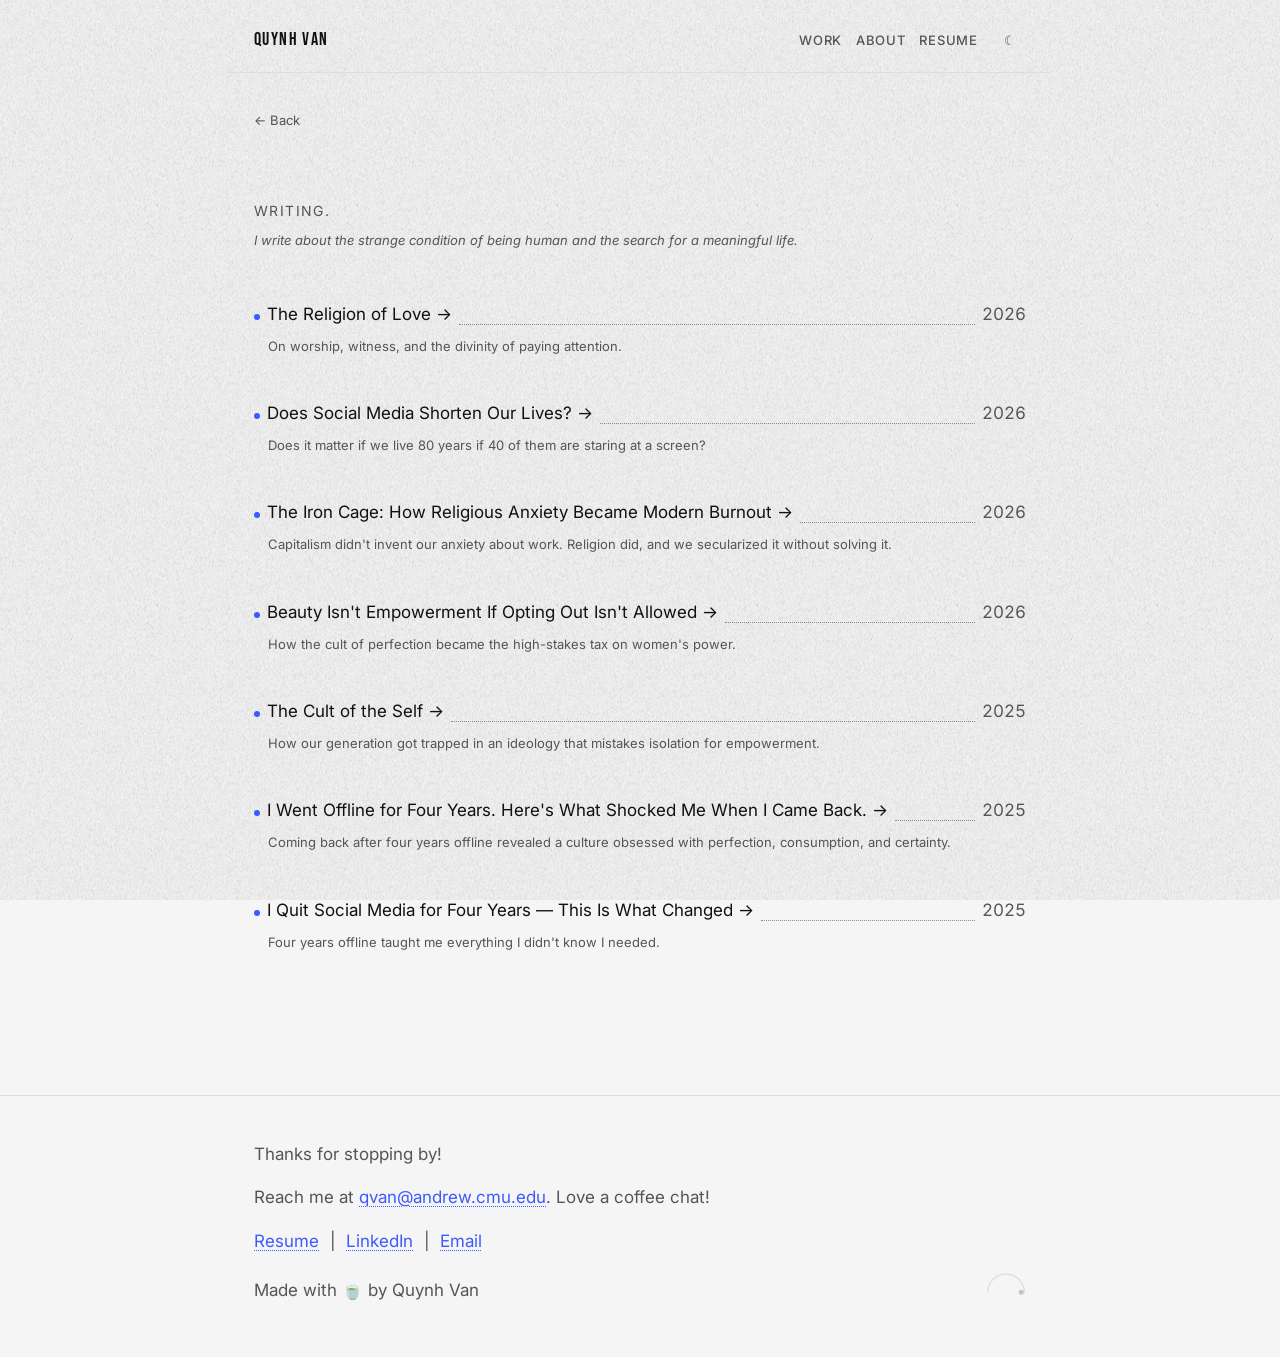
<file: writing.html>
<!DOCTYPE html>
<html lang="en" data-scheme="light">
  <head>
    <meta charset="UTF-8" />
    <meta name="viewport" content="width=device-width, initial-scale=1.0" />
    <link rel="icon" type="image/png" href="images/favicon.png" />
    <title>Writing — Quynh Van</title>
    <meta
      name="description"
      content="Writing by Quynh Van — essays on being human, attention, and the search for a meaningful life."
    />
    <link rel="preconnect" href="https://fonts.googleapis.com" />
    <link rel="preconnect" href="https://fonts.gstatic.com" crossorigin />
    <link href="https://fonts.googleapis.com/css2?family=Bebas+Neue&display=swap" rel="stylesheet" />
    <script>
(function(){
  var s = localStorage.getItem('qv-color-scheme');
  document.documentElement.setAttribute('data-scheme', s || 'light');
})();
    </script>
    <link rel="stylesheet" href="css/tokens.css" />
    <link rel="stylesheet" href="css/base.css" />
    <link rel="stylesheet" href="css/home.css" />
  </head>
  <body>
    <div class="grain-overlay" aria-hidden="true"></div>
    <div id="cursor-dot"></div>
    <div id="cursor-ring"></div>
    <div class="scroll-track" aria-hidden="true">
      <div class="scroll-track__fill" id="scroll-track-fill"></div>
    </div>
    <a class="skip-link" href="#main">Skip to content</a>
    <header class="site-header">
      <a class="logo" href="index.html">Quynh Van</a>
      <div class="site-header__end">
        <nav class="site-nav" aria-label="Primary">
          <a href="index.html#work">Work</a>
          <a href="index.html#about">About</a>
          <a href="https://drive.google.com/file/d/1SHDkXIbeWzjRUxQJ7X4k3VZLrwksThvr/view" target="_blank" rel="noopener noreferrer">Resume</a>
        </nav>
        <button
          type="button"
          class="theme-toggle"
          aria-label="Switch to dark mode"
        >
          <svg
            class="theme-toggle__icon theme-toggle__icon--moon"
            width="18"
            height="18"
            viewBox="0 0 24 24"
            fill="none"
            stroke="currentColor"
            stroke-width="1.75"
            stroke-linecap="round"
            aria-hidden="true"
          >
            <path d="M21 12.79A9 9 0 1 1 11.21 3 7 7 0 0 0 21 12.79z" />
          </svg>
          <svg
            class="theme-toggle__icon theme-toggle__icon--sun"
            width="18"
            height="18"
            viewBox="0 0 24 24"
            fill="none"
            stroke="currentColor"
            stroke-width="1.75"
            stroke-linecap="round"
            aria-hidden="true"
          >
            <circle cx="12" cy="12" r="4" />
            <path d="M12 2v2M12 20v2M4.93 4.93l1.41 1.41M17.66 17.66l1.41 1.41M2 12h2M20 12h2M4.93 19.07l1.41-1.41M17.66 6.34l1.41-1.41" />
          </svg>
        </button>
      </div>
    </header>

    <div class="cs-back">
      <a href="index.html#writing">← Back</a>
    </div>

    <main id="main">
      <section class="writing-teaser writing-page" aria-labelledby="writing-heading">
        <div class="writing-teaser__head">
          <h2 id="writing-heading" class="writing-teaser__label">Writing.</h2>
        </div>
        <p class="writing-teaser__sub">
          I write about the strange condition of being human and the search for a meaningful life.
        </p>
        <ul class="writing-list">
          <li class="writing-list__item">
            <a
              class="writing-list__link"
              href="https://quynhxnewsletter.substack.com/p/the-religion-of-love"
              target="_blank"
              rel="noopener"
            >
              <span class="writing-list__dot" aria-hidden="true"></span>
              <span class="writing-list__title"
                >The Religion of Love <span class="writing-arrow" aria-hidden="true">→</span></span
              >
              <span class="writing-list__leader" aria-hidden="true"></span>
              <span class="writing-list__date">2026</span>
            </a>
            <p class="writing-list__sub">On worship, witness, and the divinity of paying attention.</p>
          </li>
          <li class="writing-list__item">
            <a
              class="writing-list__link"
              href="https://quynhxnewsletter.substack.com/p/does-social-media-shorten-our-lives"
              target="_blank"
              rel="noopener"
            >
              <span class="writing-list__dot" aria-hidden="true"></span>
              <span class="writing-list__title"
                >Does Social Media Shorten Our Lives? <span class="writing-arrow" aria-hidden="true">→</span></span
              >
              <span class="writing-list__leader" aria-hidden="true"></span>
              <span class="writing-list__date">2026</span>
            </a>
            <p class="writing-list__sub">Does it matter if we live 80 years if 40 of them are staring at a screen?</p>
          </li>
          <li class="writing-list__item">
            <a
              class="writing-list__link"
              href="https://quynhxnewsletter.substack.com/p/the-iron-cage-how-religious-anxiety"
              target="_blank"
              rel="noopener"
            >
              <span class="writing-list__dot" aria-hidden="true"></span>
              <span class="writing-list__title"
                >The Iron Cage: How Religious Anxiety Became Modern Burnout <span class="writing-arrow" aria-hidden="true">→</span></span
              >
              <span class="writing-list__leader" aria-hidden="true"></span>
              <span class="writing-list__date">2026</span>
            </a>
            <p class="writing-list__sub">Capitalism didn't invent our anxiety about work. Religion did, and we secularized it without solving it.</p>
          </li>
          <li class="writing-list__item">
            <a
              class="writing-list__link"
              href="https://quynhxnewsletter.substack.com/p/beauty-isnt-empowerment-if-opting"
              target="_blank"
              rel="noopener"
            >
              <span class="writing-list__dot" aria-hidden="true"></span>
              <span class="writing-list__title"
                >Beauty Isn't Empowerment If Opting Out Isn't Allowed <span class="writing-arrow" aria-hidden="true">→</span></span
              >
              <span class="writing-list__leader" aria-hidden="true"></span>
              <span class="writing-list__date">2026</span>
            </a>
            <p class="writing-list__sub">How the cult of perfection became the high-stakes tax on women's power.</p>
          </li>
          <li class="writing-list__item">
            <a
              class="writing-list__link"
              href="https://quynhxnewsletter.substack.com/p/the-cult-of-the-self"
              target="_blank"
              rel="noopener"
            >
              <span class="writing-list__dot" aria-hidden="true"></span>
              <span class="writing-list__title"
                >The Cult of the Self <span class="writing-arrow" aria-hidden="true">→</span></span
              >
              <span class="writing-list__leader" aria-hidden="true"></span>
              <span class="writing-list__date">2025</span>
            </a>
            <p class="writing-list__sub">How our generation got trapped in an ideology that mistakes isolation for empowerment.</p>
          </li>
          <li class="writing-list__item">
            <a
              class="writing-list__link"
              href="https://quynhxnewsletter.substack.com/p/i-went-offline-for-four-years-heres"
              target="_blank"
              rel="noopener"
            >
              <span class="writing-list__dot" aria-hidden="true"></span>
              <span class="writing-list__title"
                >I Went Offline for Four Years. Here's What Shocked Me When I Came Back. <span class="writing-arrow" aria-hidden="true">→</span></span
              >
              <span class="writing-list__leader" aria-hidden="true"></span>
              <span class="writing-list__date">2025</span>
            </a>
            <p class="writing-list__sub">Coming back after four years offline revealed a culture obsessed with perfection, consumption, and certainty.</p>
          </li>
          <li class="writing-list__item">
            <a
              class="writing-list__link"
              href="https://quynhxnewsletter.substack.com/p/i-quit-social-media-for-four-years"
              target="_blank"
              rel="noopener"
            >
              <span class="writing-list__dot" aria-hidden="true"></span>
              <span class="writing-list__title"
                >I Quit Social Media for Four Years — This Is What Changed <span class="writing-arrow" aria-hidden="true">→</span></span
              >
              <span class="writing-list__leader" aria-hidden="true"></span>
              <span class="writing-list__date">2025</span>
            </a>
            <p class="writing-list__sub">Four years offline taught me everything I didn't know I needed.</p>
          </li>
        </ul>
      </section>
    </main>

    <footer class="site-footer">
      <div class="site-footer__inner">
        <p class="site-footer__greeting">Thanks for stopping by!</p>
        <p class="site-footer__reach">
          Reach me at
          <a href="mailto:qvan@andrew.cmu.edu">qvan@andrew.cmu.edu</a>. Love a coffee chat!
        </p>
        <p class="site-footer__quick">
          <a
            href="https://drive.google.com/file/d/1SHDkXIbeWzjRUxQJ7X4k3VZLrwksThvr/view"
            rel="noopener noreferrer"
            target="_blank"
            >Resume</a
          >
          <span class="site-footer__pipe" aria-hidden="true">|</span>
          <a
            href="https://linkedin.com/in/quynhxvan"
            rel="noopener noreferrer"
            target="_blank"
            >LinkedIn</a
          >
          <span class="site-footer__pipe" aria-hidden="true">|</span>
          <a href="mailto:qvan@andrew.cmu.edu">Email</a>
        </p>
        <div class="site-footer__signoff-row">
          <p class="site-footer__signoff">Made with 🍵 by Quynh Van</p>
          <div class="sun-arc-wrap">
            <svg class="sun-arc" viewBox="0 0 48 28" fill="none" xmlns="http://www.w3.org/2000/svg">
              <title>Local sun position</title>
              <path
                d="M2 24 A22 22 0 0 1 46 24"
                stroke="var(--border)"
                stroke-width="1.5"
                stroke-linecap="round"
              />
              <circle class="sun-dot" cx="24" cy="24" r="3" fill="var(--accent)" />
            </svg>
            <span class="sun-arc-hint" aria-hidden="true">local time</span>
          </div>
        </div>
      </div>
    </footer>

    <button class="back-to-top" id="back-to-top" aria-label="Back to top">
      <svg width="14" height="14" viewBox="0 0 24 24" fill="none" stroke="currentColor" stroke-width="2.5" stroke-linecap="round"><path d="M18 15l-6-6-6 6"/></svg>
    </button>

    <script src="js/interactions.js" defer></script>
    <script src="js/theme.js" defer></script>
    <script src="js/cursor.js" defer></script>
    <script src="js/warmth.js" defer></script>
    <script>
      document.addEventListener("click", function (e) {
        var ripple = document.createElement("div");
        ripple.className = "ripple";
        ripple.style.left = e.clientX + "px";
        ripple.style.top = e.clientY + "px";
        document.body.appendChild(ripple);
        function removeRipple() {
          if (ripple.parentNode) ripple.remove();
        }
        ripple.addEventListener("animationend", removeRipple, { once: true });
        setTimeout(function () {
          if (ripple.parentNode) ripple.remove();
        }, 800);
      });
    </script>
    <script>
      (function () {
        var dot = document.querySelector(".sun-dot");
        if (!dot) return;

        function updateSun() {
          var now = new Date();
          var hours = now.getHours() + now.getMinutes() / 60;
          var isDay = hours >= 6 && hours < 20;

          if (!isDay) {
            dot.setAttribute("fill", "var(--text-2)");
            dot.style.opacity = "0.3";
            var nx =
              2 +
              44 *
                (hours >= 20 ? 1 - (hours - 20) / 10 : hours / 6);
            dot.setAttribute("cx", nx.toFixed(1));
            dot.setAttribute("cy", "24");
            return;
          }

          dot.setAttribute("fill", "var(--accent)");
          dot.style.opacity = "1";
          var dayProgress = (hours - 6) / 14;
          var angle = Math.PI * dayProgress;
          var cx = 2 + 44 * dayProgress;
          var cy = 24 - Math.sin(angle) * 22;
          dot.setAttribute("cx", cx.toFixed(1));
          dot.setAttribute("cy", cy.toFixed(1));
        }

        updateSun();
        setInterval(updateSun, 60000);
      })();
    </script>
    <script>
      (function() {
        var btn = document.getElementById('back-to-top');
        if (!btn) return;
        window.addEventListener('scroll', function() {
          btn.classList.toggle('visible', window.scrollY > 400);
        }, { passive: true });
        btn.addEventListener('click', function() {
          window.scrollTo({ top: 0, behavior: 'smooth' });
        });
      })();
    </script>
    <script>
(function() {
  var track = document.querySelector('.scroll-track');
  var fill = document.getElementById('scroll-track-fill');
  if (!track || !fill) return;
  window.addEventListener('scroll', function() {
    var scrollTop = window.scrollY;
    var docHeight = document.documentElement.scrollHeight - window.innerHeight;
    var progress = docHeight > 0 ? (scrollTop / docHeight) * 100 : 0;
    fill.style.height = progress + '%';
    track.classList.toggle('visible', scrollTop > 200);
  }, { passive: true });
})();
    </script>
  </body>
</html>
</file>
<file: css/tokens.css>
@import url("https://fonts.googleapis.com/css2?family=Inter:ital,wght@0,400;0,500;0,600;0,700;1,400;1,500&display=swap");

/**
 * Zen garden palette — light / dark only. Variables live on html[data-scheme].
 * Accent: muted sage #5C7A5F (both modes).
 */

:root {
  --ease-out: cubic-bezier(0.22, 1, 0.36, 1);
  --dur: 0.45s;
}

html[data-scheme="light"] {
  --bg: #f5f5f5;
  --bg-muted: #E8E8E5;
  --text: #111111;
  --text-muted: #555555;
  --text-2: #555555;
  --accent: #3D5AFE;
  --accent-soft: #DBEAFE;
  --border: #DDDDD9;
  --grid-line: rgba(0,0,0,0.06);
}

html[data-scheme="dark"] {
  --bg: #000000;
  --bg-muted: #222222;
  --text: #e8e8e6;
  --text-muted: #777777;
  --text-2: #777777;
  --accent: #3D5AFE;
  --accent-soft: #1E3A5F;
  --border: #2A2A2A;
  --grid-line: rgba(255,255,255,0.04);
}
</file>
<file: css/base.css>
/**
 * Global reset-ish, typography, header, footer, a11y helpers.
 */

*,
*::before,
*::after {
  box-sizing: border-box;
}

*,
*::before,
*::after {
  cursor: none !important;
}

#cursor-dot,
#cursor-ring {
  mix-blend-mode: normal;
  pointer-events: none;
}

#cursor-dot {
  position: fixed;
  width: 10px;
  height: 10px;
  background: var(--accent);
  border-radius: 50%;
  z-index: 2;
  transform: translate(-50%, -50%);
  transition: width 0.15s ease, height 0.15s ease;
  top: -20px;
  left: -20px;
}

#cursor-ring {
  position: fixed;
  width: 0;
  height: 0;
  background: var(--accent);
  border-radius: 50%;
  z-index: 2;
  transform: translate(-50%, -50%);
  opacity: 0;
  transition: width 0.15s ease, height 0.15s ease, opacity 0.15s ease;
  top: -20px;
  left: -20px;
}

body.cursor-hover #cursor-dot {
  width: 14px;
  height: 14px;
}

body.cursor-hover #cursor-ring {
  width: 32px;
  height: 32px;
  opacity: 0.2;
}

:root {
  --content-max: 820px;
  --content-pad-x: 24px;
  --section-gap: 2.75rem;
}

html {
  scroll-behavior: smooth;
  min-height: 100%;
  background-color: var(--bg);
  transition: background-color 0.3s ease, color 0.3s ease;
}

body {
  margin: 0;
  min-height: 100vh;
  font-family: "Inter", system-ui, sans-serif;
  font-size: 1.0625rem;
  line-height: 1.75;
  color: var(--text);
  background-color: var(--bg);
  position: relative;
  isolation: isolate;
  transition: color 0.3s ease;
  animation: pageFadeIn 0.4s ease;
}

@keyframes pageFadeIn {
  from { opacity: 0; }
  to { opacity: 1; }
}

main * {
  transition:
    color 0.3s ease,
    background-color 0.3s ease,
    border-color 0.3s ease;
}

.site-header,
.site-footer {
  transition:
    color 0.3s ease,
    background-color 0.3s ease,
    border-color 0.3s ease;
}

@media (prefers-reduced-motion: reduce) {
  html {
    scroll-behavior: auto;
  }

  html,
  body,
  main *,
  .site-header,
  .site-footer,
  .work-row__link,
  .theme-toggle,
  .logo {
    transition-duration: 0.01ms !important;
  }

  .site-nav a::after {
    transition-duration: 0.01ms !important;
  }
}

img {
  max-width: 100%;
  height: auto;
  display: block;
}

img:not([class*="icon"]):not([class*="logo"]),
.book-glass,
.work-row__thumb,
.photo-strip__item {
  border-radius: 12px;
}

main,
.site-header,
.site-footer {
  position: relative;
  z-index: 2;
}

.work-row__thumb {
  position: relative;
  z-index: 2;
}

a {
  color: var(--accent);
  text-decoration-thickness: 1px;
  text-underline-offset: 0.2em;
  transition: color 0.15s ease;
}

a:hover {
  color: var(--text);
}

.visually-hidden {
  position: absolute;
  width: 1px;
  height: 1px;
  padding: 0;
  margin: -1px;
  overflow: hidden;
  clip: rect(0, 0, 0, 0);
  white-space: nowrap;
  border: 0;
}

.skip-link {
  position: absolute;
  left: 1rem;
  top: -100px;
  padding: 0.5rem 1rem;
  background: var(--accent);
  color: var(--bg);
  font-weight: 600;
  z-index: 1000;
  border-radius: 4px;
  text-decoration: none;
}

.skip-link:focus {
  top: 1rem;
}

/* --- Header --- */
.site-header {
  max-width: var(--content-max);
  width: 100%;
  margin: 0 auto;
  padding: 1.5rem var(--content-pad-x) 1rem;
  display: flex;
  align-items: center;
  justify-content: space-between;
  gap: 1rem;
  border-bottom: 1px solid var(--border);
  background: transparent;
}

.site-header__end {
  display: flex;
  align-items: center;
  gap: 1rem;
}

.logo {
  font-family: "Bebas Neue", sans-serif;
  font-size: 1.1rem;
  letter-spacing: 0.08em;
  text-transform: uppercase;
  color: var(--text);
  text-decoration: none;
  transition: color 0.3s ease;
}

.logo:hover {
  color: var(--text-muted);
}

.site-nav {
  display: flex;
  gap: 0.85rem;
  font-size: 13px;
  font-weight: 500;
  letter-spacing: 0.06em;
  text-transform: uppercase;
  font-variant-numeric: tabular-nums;
}

.site-nav a {
  position: relative;
  color: var(--text-muted);
  text-decoration: none;
  transition: color 0.3s ease;
}

.site-nav a::after {
  content: "";
  position: absolute;
  left: 0;
  bottom: -2px;
  width: 0;
  height: 1px;
  background: var(--accent);
  transition: width 0.2s ease;
}

.site-nav a:hover,
.site-nav a:focus-visible {
  color: var(--accent);
}

.site-nav a:hover::after,
.site-nav a:focus-visible::after {
  width: 100%;
}

.site-nav a.active {
  color: var(--accent);
  position: relative;
}

.site-nav a.active::after {
  content: '';
  position: absolute;
  bottom: -3px;
  left: 0;
  width: 100%;
  height: 1px;
  background: var(--accent);
}

.theme-toggle {
  display: flex;
  align-items: center;
  justify-content: center;
  width: 2rem;
  height: 2rem;
  margin: 0;
  padding: 0;
  border: none;
  border-radius: 6px;
  background: transparent;
  color: var(--text-muted);
  cursor: pointer;
  flex-shrink: 0;
  transition:
    color 0.3s ease,
    background-color 0.3s ease;
}

.theme-toggle:hover {
  color: var(--accent);
  background-color: color-mix(in srgb, var(--accent-soft) 55%, transparent);
}

.theme-toggle:focus-visible {
  outline: 2px solid var(--accent);
  outline-offset: 2px;
}

.theme-toggle__icon {
  display: block;
}

html[data-scheme="light"] .theme-toggle__icon--sun {
  display: none;
}

html[data-scheme="dark"] .theme-toggle__icon--moon {
  display: none;
}

/* --- Footer --- */
.site-footer {
  margin-top: 6rem;
  padding: var(--section-gap) 0 3rem;
  border-top: 1px solid var(--border);
  background: transparent;
}

.site-footer__inner {
  max-width: var(--content-max);
  width: 100%;
  margin: 0 auto;
  padding: 0 var(--content-pad-x);
  text-align: left;
}

.site-footer__inner p {
  margin: 0 0 0.85rem;
  font-size: 1.0625rem;
  line-height: 1.75;
  color: var(--text-muted);
}

.site-footer__inner p:last-child {
  margin-bottom: 0;
}

.site-footer__greeting {
  color: var(--text);
}

.site-footer__inner a {
  color: var(--accent);
  text-decoration: underline;
  text-decoration-style: dotted;
  text-decoration-thickness: 1px;
  text-underline-offset: 0.15em;
  transition:
    color 0.15s ease,
    text-decoration-style 0.15s ease;
}

.site-footer__inner a:hover {
  color: var(--accent);
  text-decoration-style: solid;
}

.site-footer__pipe {
  color: var(--text-muted);
  margin: 0 0.35rem;
  user-select: none;
}

.site-footer__inner p.site-footer__quick {
  margin-bottom: 1rem;
}

.site-footer__signoff-row {
  display: flex;
  justify-content: space-between;
  align-items: center;
  gap: 1rem;
  margin: 0;
  flex-wrap: wrap;
}

.site-footer__signoff-row .site-footer__signoff {
  margin: 0;
}

.sun-arc-wrap {
  margin: 0;
  flex-shrink: 0;
  position: relative;
  display: flex;
  flex-direction: column;
  align-items: flex-end;
}

.sun-arc {
  width: 40px;
  height: 24px;
  display: block;
}

.sun-arc-hint {
  font-size: 10px;
  color: var(--text-muted);
  opacity: 0;
  transition: opacity 0.2s ease;
  margin-top: 0.15rem;
  line-height: 1;
  text-align: right;
}

.sun-arc-wrap:hover .sun-arc-hint,
.sun-arc-wrap:focus-within .sun-arc-hint {
  opacity: 1;
}

.sun-dot {
  transition: cx 1s ease, cy 1s ease, opacity 0.5s ease;
}

.site-header,
main,
.site-footer {
  position: relative;
  z-index: 1;
}

.scroll-track {
  position: fixed;
  left: 1.5rem;
  top: 50%;
  transform: translateY(-50%);
  width: 2px;
  height: 120px;
  background: var(--border);
  border-radius: 2px;
  z-index: 9990;
  opacity: 0;
  transition: opacity 0.3s ease;
}

.scroll-track.visible {
  opacity: 1;
}

.scroll-track__fill {
  width: 100%;
  height: 0%;
  background: var(--accent);
  border-radius: 2px;
  transition: height 0.1s ease;
}

@media (max-width: 768px) {
  .scroll-track {
    display: none;
  }
}

@keyframes leaf-fall {
  0% {
    transform: translateY(0) rotate(-10deg) translateX(0px);
    opacity: 0;
  }
  8% {
    opacity: 0.8;
  }
  30% {
    transform: translateY(28vh) rotate(15deg) translateX(-12px);
  }
  55% {
    transform: translateY(55vh) rotate(-8deg) translateX(8px);
  }
  78% {
    transform: translateY(78vh) rotate(20deg) translateX(-6px);
  }
  92% {
    opacity: 0.4;
  }
  100% {
    transform: translateY(103vh) rotate(10deg) translateX(4px);
    opacity: 0;
  }
}

@media (max-width: 768px) {
  .site-nav {
    font-size: 11px;
    gap: 0.55rem;
    white-space: nowrap;
  }
}

@media (max-width: 480px) {
  .site-nav {
    display: none;
  }
}

.back-to-top {
  position: fixed;
  bottom: 2rem;
  right: 2rem;
  width: auto;
  padding: 0.5rem 1rem;
  border-radius: 999px;
  background: var(--accent);
  color: white;
  font-size: 0.75rem;
  font-weight: 500;
  letter-spacing: 0.05em;
  text-transform: uppercase;
  border: none;
  cursor: pointer;
  opacity: 0;
  transition: opacity 0.3s ease, transform 0.3s ease;
  transform: translateY(8px);
  display: flex;
  align-items: center;
  justify-content: center;
  pointer-events: none;
  z-index: 9990;
}

.back-to-top.visible {
  opacity: 1;
  transform: translateY(0);
  pointer-events: auto;
}

.back-to-top:hover {
  background: var(--accent);
  filter: brightness(1.1);
}
</file>
<file: css/home.css>
/**
 * Single page: intro, work, about, reading, writing.
 */

main {
  max-width: var(--content-max);
  width: 100%;
  margin: 0 auto;
  padding: 0 var(--content-pad-x) 1rem;
}

/* --- Intro --- */
.intro {
  padding: 2rem 0 calc(var(--section-gap) / 2);
  border-bottom: 1px solid var(--border);
}

.intro__headline {
  margin: 0 0 0.85rem;
  font-family: "Inter", system-ui, sans-serif;
  font-size: clamp(42px, 5vw, 68px);
  font-weight: 700;
  letter-spacing: -0.03em;
  line-height: 1.1;
  color: var(--text);
  opacity: 0;
  transform: translateY(20px);
  transition:
    opacity 0.6s ease-out,
    transform 0.6s ease-out;
}

.intro__headline em {
  font-style: italic;
  font-weight: 700;
}

.intro__bio {
  margin: 0;
  font-size: 17px;
  line-height: 1.7;
  color: var(--text-muted);
  max-width: 520px;
  opacity: 0;
  transform: translateY(20px);
  transition:
    opacity 0.6s ease-out,
    transform 0.6s ease-out;
}

main header.intro.is-intro-ready .intro__headline,
main header.intro.is-intro-ready .intro__bio {
  opacity: 1;
  transform: translateY(0);
}

@media (prefers-reduced-motion: reduce) {
  .intro__headline,
  .intro__bio {
    opacity: 1 !important;
    transform: none !important;
    transition: none !important;
  }
}

.intro__bio a {
  color: var(--accent);
  text-decoration: underline;
  text-decoration-style: dotted;
  text-decoration-thickness: 1px;
  text-underline-offset: 0.2em;
  transition:
    color 0.15s ease,
    text-decoration-style 0.15s ease;
}

.intro__bio a:hover {
  color: var(--accent);
  text-decoration-style: solid;
}

.intro__icons {
  margin: 0.85rem 0 0;
  padding: 0;
  display: flex;
  align-items: center;
  gap: 0.75rem;
  max-width: 520px;
}

.intro__icon-link {
  display: flex;
  color: var(--text-muted);
  text-decoration: none;
}

.intro__icon-link svg {
  width: 20px;
  height: 20px;
}

.intro__icon-link:hover {
  color: var(--accent);
}

.intro__currently {
  display: flex;
  align-items: center;
  gap: 0.75rem;
  margin: 0.5rem 0 1.25rem;
  font-size: 13px;
}

.currently__label {
  font-size: 11px;
  text-transform: uppercase;
  letter-spacing: 0.1em;
  color: var(--text-muted);
  font-weight: 500;
}

.currently__value {
  color: var(--accent);
  font-weight: 500;
}

/* --- Work band --- */
.work-band {
  padding: calc(var(--section-gap) / 2) 0 0;
}

.work-band__head {
  margin-bottom: 0.1rem;
}

.work-band__label {
  margin: 0;
  font-family: "Inter", system-ui, sans-serif;
  font-size: 14px;
  font-weight: 400;
  letter-spacing: 0.1em;
  text-transform: uppercase;
  color: var(--text-muted);
}

.work-list {
  margin: 0;
  padding: 0;
  border-top: 1px solid var(--border);
}

.work-row {
  display: grid;
  grid-template-columns: 45% 1fr;
  gap: 3rem;
  align-items: center;
  padding: 3rem 0;
  border-bottom: 1px solid var(--border);
}

.work-row:last-child {
  border-bottom: none;
}

.work-row__link {
  display: contents;
  color: inherit;
  text-decoration: none;
}

.work-row__thumb {
  position: relative;
  width: 100%;
  aspect-ratio: 16 / 10;
  overflow: hidden;
  background: color-mix(in srgb, var(--bg-muted) 80%, var(--border));
  background-size: cover;
  background-position: center;
  background-repeat: no-repeat;
  border: 1px solid var(--border);
  box-shadow: 0 2px 8px color-mix(in srgb, var(--text) 8%, transparent);
  transition:
    transform 0.4s ease,
    box-shadow 0.4s ease,
    border-color 0.4s ease;
}

.work-row__link:hover .work-row__thumb {
  transform: scale(1.04);
  border-color: color-mix(in srgb, var(--accent) 35%, var(--border));
  box-shadow: 0 8px 24px color-mix(in srgb, var(--text) 14%, transparent);
}

.work-row__thumb::before {
  content: "";
  position: absolute;
  inset: 0;
  border-radius: inherit;
  pointer-events: none;
  opacity: 0;
  transition: opacity 0.3s ease;
  z-index: 1;
  background-image: url("data:image/svg+xml,%3Csvg xmlns='http://www.w3.org/2000/svg' viewBox='0 0 200 200'%3E%3Cfilter id='n'%3E%3CfeTurbulence type='fractalNoise' baseFrequency='0.65' numOctaves='4' stitchTiles='stitch'/%3E%3C/filter%3E%3Crect width='100%25' height='100%25' filter='url(%23n)'/%3E%3C/svg%3E");
}

.work-row__thumb:hover::before {
  opacity: 0.06;
}

.work-row__thumb img,
.work-row__thumb video {
  width: 100%;
  height: 100%;
  object-fit: cover;
  display: block;
}

.work-row__thumb--welcomemn {
  background: linear-gradient(
    135deg,
    var(--work-welcomemn-a) 0%,
    var(--work-welcomemn-b) 70%
  );
  position: relative;
}

.work-row__thumb--welcomemn:has(video)::after {
  display: none;
}

/* Orange frame with the video bleeding off the bottom-right edge */
.work-row__thumb--welcomemn:has(video) {
  background: #FF6B35;
  overflow: hidden;
}

.work-row__thumb--welcomemn .work-thumb-video {
  position: absolute;
  bottom: -10%;
  right: -10%;
  width: 105%;
  height: 105%;
  object-fit: cover;
  object-position: 0% 50%;
  border-radius: 8px;
}

.work-row__thumb--welcomemn::after {
  content: "MN";
  position: absolute;
  z-index: 2;
  right: 10%;
  bottom: 12%;
  font-family: "Inter", system-ui, sans-serif;
  font-size: 1.75rem;
  font-weight: 700;
  color: rgba(255, 255, 255, 0.18);
  letter-spacing: -0.04em;
}

.work-row__thumb--pluscloset {
  background: linear-gradient(
    155deg,
    var(--work-plus-a) 0%,
    var(--work-plus-b) 65%
  );
  position: relative;
}

.work-row__thumb--pluscloset:has(img)::after {
  display: none;
}

.work-row__thumb--pluscloset::after {
  content: "+";
  position: absolute;
  z-index: 2;
  left: 50%;
  top: 50%;
  transform: translate(-50%, -54%);
  font-family: "Inter", system-ui, sans-serif;
  font-size: 2rem;
  font-weight: 600;
  color: rgba(255, 255, 255, 0.2);
}

.work-row__thumb--soon {
  background: repeating-linear-gradient(
    -11deg,
    var(--bg-muted),
    var(--bg-muted) 10px,
    var(--border) 10px,
    var(--border) 20px
  );
  background-size: auto;
  background-repeat: repeat;
  opacity: 0.85;
}

.work-row__body {
  display: flex;
  flex-direction: column;
  justify-content: center;
  gap: 0.5rem;
}

.work-row__meta {
  margin: 0 0 0.2rem;
  font-size: 0.6875rem;
  font-weight: 600;
  letter-spacing: 0.1em;
  text-transform: uppercase;
  color: var(--text-muted);
}

.work-row__title {
  margin: 0 0 0.35rem;
  font-family: "Inter", system-ui, sans-serif;
  font-size: 1.25rem;
  font-weight: 600;
  letter-spacing: -0.02em;
  color: var(--text);
}

.work-row__line {
  margin: 0;
  font-size: 1.0625rem;
  line-height: 1.75;
  color: var(--text-muted);
}

.work-row__stat {
  display: block;
  font-size: 12px;
  letter-spacing: 0.08em;
  text-transform: uppercase;
  color: var(--text-2);
  margin-top: 12px;
}

.work-row__go {
  display: none;
}

/* --- Current Research --- */
.research-band {
  padding-top: var(--section-gap);
  padding-bottom: var(--section-gap);
  border-top: 1px solid var(--border);
}

.research-band__label {
  margin: 0 0 0.4rem;
  font-family: "Inter", system-ui, sans-serif;
  font-size: 14px;
  font-weight: 400;
  letter-spacing: 0.1em;
  text-transform: uppercase;
  color: var(--text-muted);
}

.research-band__sub {
  margin: 0 0 1.75rem;
  font-size: 13px;
  font-style: italic;
  color: var(--text-muted);
}

.research-card {
  padding: 1.85rem 2rem;
  border: 1px solid var(--border);
  border-radius: 12px;
  background: color-mix(in srgb, var(--bg-muted) 55%, transparent);
}

.research-card__top {
  display: flex;
  align-items: center;
  justify-content: space-between;
  gap: 0.75rem 1rem;
  flex-wrap: wrap;
}

.research-card__title {
  margin: 0;
  font-family: "Inter", system-ui, sans-serif;
  font-size: 1.25rem;
  font-weight: 600;
  letter-spacing: -0.02em;
  color: var(--text);
}

.research-status {
  display: inline-flex;
  align-items: center;
  gap: 0.45rem;
  max-width: 100%;
  padding: 0.3rem 0.7rem;
  font-size: 0.6875rem;
  font-weight: 500;
  letter-spacing: 0.06em;
  text-transform: uppercase;
  color: var(--accent);
  border: 1px solid color-mix(in srgb, var(--accent) 40%, var(--border));
  border-radius: 999px;
}

.research-status__dot {
  flex-shrink: 0;
  width: 6px;
  height: 6px;
  border-radius: 50%;
  background: var(--accent);
  animation: research-pulse 2.4s ease-in-out infinite;
}

@keyframes research-pulse {
  0%,
  100% {
    opacity: 1;
  }
  50% {
    opacity: 0.3;
  }
}

.research-card__meta {
  margin: 0.55rem 0 1.35rem;
  font-size: 0.6875rem;
  font-weight: 600;
  letter-spacing: 0.1em;
  text-transform: uppercase;
  color: var(--text-muted);
}

.research-card__lede {
  margin: 0 0 1.85rem;
  font-size: 1.0625rem;
  line-height: 1.75;
  color: var(--text-muted);
}

.research-card__lede strong {
  font-weight: 600;
  color: var(--text);
}

.research-cols {
  display: grid;
  grid-template-columns: 1fr 1fr;
  gap: 1.5rem 2.5rem;
}

.research-col__label {
  margin: 0 0 0.65rem;
  font-size: 12px;
  font-weight: 600;
  letter-spacing: 0.08em;
  text-transform: uppercase;
  color: var(--accent);
}

.research-list {
  margin: 0;
  padding: 0;
  list-style: none;
  display: flex;
  flex-direction: column;
  gap: 0.55rem;
}

.research-list li {
  position: relative;
  padding-left: 1.15rem;
  font-size: 0.9375rem;
  line-height: 1.6;
  color: var(--text-muted);
}

.research-list li::before {
  content: "→";
  position: absolute;
  left: 0;
  color: var(--accent);
}

.research-card__footnote {
  margin: 1.85rem 0 0;
  padding-top: 1.35rem;
  border-top: 1px solid var(--border);
  font-size: 0.8125rem;
  font-style: italic;
  color: var(--text-2);
}

@media (prefers-reduced-motion: reduce) {
  .research-status__dot {
    animation: none;
  }
}

@media (max-width: 600px) {
  .research-cols {
    grid-template-columns: 1fr;
  }

  .research-card {
    padding: 1.5rem 1.35rem;
  }
}

/* --- Making --- */
.making-band {
  padding-top: var(--section-gap);
  padding-bottom: var(--section-gap);
  border-top: 1px solid var(--border);
}

.making-band__label {
  font-size: 14px;
  font-weight: 400;
  letter-spacing: 0.1em;
  text-transform: uppercase;
  color: var(--text-muted);
  margin: 0 0 0.4rem;
}

.making-band__sub {
  font-size: 13px;
  color: var(--text-muted);
  font-style: italic;
  margin: 0 0 2rem;
}

.making-grid {
  display: grid;
  grid-template-columns: repeat(4, 1fr);
  gap: 2rem 2.5rem;
}

.making-item {
  display: flex;
  flex-direction: column;
  gap: 0.6rem;
  text-decoration: none;
  color: var(--text);
  cursor: none;
}

a.making-item:hover .making-item__title {
  color: var(--accent);
}

.making-item__title {
  font-size: 14px;
  line-height: 1.55;
  margin: 0;
  color: var(--text);
  transition: color 0.15s ease;
}

.making-item__tags {
  display: flex;
  gap: 0.4rem;
  flex-wrap: wrap;
}

@media (max-width: 768px) {
  .making-grid {
    grid-template-columns: repeat(2, 1fr);
  }
}

@media (max-width: 480px) {
  .making-grid {
    grid-template-columns: 1fr;
  }
}

/* --- About --- */
.about-block {
  margin-top: 0;
  padding-top: var(--section-gap);
  padding-bottom: var(--section-gap);
  border-top: 1px solid var(--border);
}

.about-block__label {
  margin: 0 0 1rem;
  padding-left: 0;
  font-family: "Inter", system-ui, sans-serif;
  font-size: 14px;
  font-weight: 400;
  letter-spacing: 0.1em;
  text-transform: uppercase;
  color: var(--text-muted);
}

.about-block__grid {
  display: grid;
  grid-template-columns: 280px 1fr;
  gap: 2rem;
  align-items: flex-start;
}

.about-block__photo-col {
  padding-top: 1.8rem;
  margin: 0;
}

.about-block__photo {
  width: 100%;
  max-height: 320px;
  object-fit: cover;
  object-position: center 97%;
  display: block;
  border: 1px solid var(--border);
}

.about-block__body {
  font-size: 14px;
  line-height: 1.7;
  color: var(--text-muted);
}

.about-block__name {
  font-size: 1.3rem;
  font-weight: 700;
  margin-bottom: 0.2rem;
}

.about-block__nickname {
  font-size: 0.9rem;
  color: var(--text-2);
  margin-bottom: 1rem;
}

.about-block__nickname + p {
  margin-top: 0.35rem;
}

.about-block__body p {
  margin: 0 0 1rem;
}

.about-block__body p:last-child {
  margin-bottom: 0;
}

.about-block__body a {
  font-weight: 500;
  color: var(--accent);
  text-decoration: underline;
  text-decoration-style: dotted;
  text-decoration-thickness: 1px;
  text-underline-offset: 0.2em;
  transition:
    color 0.15s ease,
    text-decoration-style 0.15s ease;
}

.about-block__body a:hover {
  color: var(--accent);
  text-decoration-style: solid;
}

/* --- Reading (flat book cards) --- */
.reading-block {
  margin-top: 0;
  padding-top: var(--section-gap);
  padding-bottom: var(--section-gap);
  border-top: 1px solid var(--border);
}

.reading-block__label {
  margin: 0 0 1rem;
  font-family: "Inter", system-ui, sans-serif;
  font-size: 14px;
  font-weight: 400;
  letter-spacing: 0.1em;
  text-transform: uppercase;
  color: var(--text-muted);
}

.reading-block__sub {
  font-size: 13px;
  color: var(--text-muted);
  font-style: italic;
  margin: 0 0 1.5rem;
}

.reading-grid {
  display: grid;
  grid-template-columns: repeat(3, 1fr);
  gap: 1.25rem;
  padding: 1rem 0;
  align-items: stretch;
}

.reading-grid .book-wrapper {
  flex: 1;
}

.book-wrapper {
  display: flex;
  flex-direction: column;
  gap: 0.6rem;
  width: 100%;
  transition: transform 0.3s ease;
  cursor: pointer;
}

.book-wrapper:hover {
  transform: scale(1.03);
}

.book-front {
  position: relative;
  overflow: hidden;
  border-radius: 8px;
  width: 68%;
  display: inline-block;
}

.book-front img {
  width: 100%;
  height: auto;
  object-fit: contain;
  border-radius: 4px;
  display: block;
  box-shadow: none;
}

.book-wrapper:first-child .book-front {
  overflow: hidden;
}

.book-wrapper:first-child .book-front img {
  object-fit: cover;
  object-position: 50% 25%;
  width: 100%;
  height: 100%;
}

.book-thought {
  position: absolute;
  inset: 0;
  border-radius: 8px;
  background: rgba(0, 0, 0, 0.55);
  display: flex;
  align-items: center;
  justify-content: center;
  opacity: 0;
  transition: opacity 0.3s ease;
  padding: 1.5rem;
  pointer-events: none;
  z-index: 3;
}

.book-wrapper:hover .book-thought {
  opacity: 1;
}

.book-thought p {
  color: white;
  font-style: italic;
  text-align: center;
  font-size: 0.9rem;
  line-height: 1.5;
  margin: 0;
}

.book-title {
  font-size: 13px;
  font-weight: 500;
  font-style: italic;
  color: var(--text);
  margin: 0;
  text-align: center;
  white-space: nowrap;
}

.book-author {
  font-size: 11px;
  color: var(--text-2);
  text-transform: uppercase;
  letter-spacing: 0.06em;
  margin: 0;
  text-align: center;
}

.ripple {
  position: fixed;
  border-radius: 50%;
  border: 1.5px solid var(--accent);
  opacity: 0.5;
  width: 0;
  height: 0;
  pointer-events: none;
  z-index: 9998;
  transform: translate(-50%, -50%);
  animation: ripple-expand 0.6s ease-out forwards;
}

@keyframes ripple-expand {
  0% {
    width: 0;
    height: 0;
    opacity: 0.5;
  }

  100% {
    width: 120px;
    height: 120px;
    opacity: 0;
  }
}

/* --- Writing --- */
.writing-teaser {
  margin-top: 0;
  padding-top: var(--section-gap);
  border-top: 1px solid var(--border);
}

.writing-teaser__label {
  margin: 0 0 0.65rem;
  font-family: "Inter", system-ui, sans-serif;
  font-size: 14px;
  font-weight: 400;
  letter-spacing: 0.1em;
  text-transform: uppercase;
  color: var(--text-muted);
}

.writing-page {
  border-top: none;
  padding-top: 4rem;
}

.writing-page .writing-teaser__sub {
  margin-bottom: 3rem;
}

.writing-page .writing-list__item {
  margin-bottom: 2.25rem;
}

.writing-teaser__head {
  display: flex;
  align-items: center;
  justify-content: space-between;
  gap: 1rem;
  margin: 0 0 0.35rem;
}

.writing-teaser__head .writing-teaser__label {
  margin: 0;
}

.writing-teaser:not(.writing-page) .writing-teaser__head {
  margin-bottom: 0.35rem;
}

.writing-teaser__head-link {
  color: inherit;
  text-decoration: none;
  transition: color 0.2s ease;
}

.writing-teaser__head-link:hover {
  color: var(--accent);
}

.writing-teaser__head-link:hover .writing-arrow {
  transform: translateX(4px);
}

.writing-teaser__sub {
  margin: 0 0 1.5rem;
  font-size: 13px;
  font-style: italic;
  color: var(--text-muted);
}

.subscribe-btn {
  display: inline-flex;
  align-items: center;
  gap: 0.4rem;
  flex-shrink: 0;
  font-size: 0.8125rem;
  padding: 0.5rem 1rem;
  border: 1px solid color-mix(in srgb, var(--text-muted) 55%, transparent);
  border-radius: 100px;
  color: var(--text);
  text-decoration: none;
  transition: border-color 0.2s ease, color 0.2s ease;
}

.subscribe-btn:hover {
  border-color: var(--accent);
  color: var(--accent);
}

.writing-arrow {
  display: inline-block;
  transition: transform 0.2s ease;
}

.writing-list__link:hover .writing-arrow {
  transform: translateX(4px);
}

.writing-list__sub {
  margin: 0.4rem 0 0;
  padding-left: 0.85rem;
  font-size: 0.8125rem;
  line-height: 1.6;
  color: var(--text-muted);
}

.writing-list {
  list-style: none;
  margin: 0;
  padding: 0;
}

.writing-list__item {
  margin: 0 0 0.55rem;
  padding-bottom: 0.4rem;
  border-radius: 4px;
  transition: background 0.15s ease;
}

.writing-list__item:last-child {
  margin-bottom: 1.5rem;
  padding-bottom: 0.4rem;
}

.writing-list__item:hover {
  background: rgba(92, 122, 95, 0.05);
}

.writing-list__link {
  display: flex;
  align-items: baseline;
  gap: 0.45rem;
  font-size: 1.0625rem;
  line-height: 1.75;
  color: var(--text);
  text-decoration: none;
  border-radius: 4px;
  transition: color 0.15s ease;
}

.writing-list__link:hover {
  color: var(--accent);
}

.writing-list__link:hover .writing-list__date {
  color: var(--accent);
}

.writing-list__dot {
  flex-shrink: 0;
  width: 6px;
  height: 6px;
  margin-top: 0.45em;
  border-radius: 50%;
  background: var(--accent);
}

.writing-list__title {
  flex-shrink: 1;
  min-width: 0;
}

.writing-list__leader {
  flex: 1 1 auto;
  min-width: 0.75rem;
  height: 0;
  align-self: flex-end;
  margin-bottom: 0.28em;
  border-bottom: 1px dotted var(--text-muted);
  opacity: 0.65;
}

.writing-list__date {
  flex-shrink: 0;
  font-variant-numeric: tabular-nums;
  color: var(--text-muted);
}

.writing-teaser__icon-wrap {
  margin: 0.85rem 0 0;
}

.writing-teaser__icon-link {
  display: inline-flex;
  color: var(--text-muted);
  text-decoration: none;
}

.writing-teaser__icon-link:hover {
  color: var(--accent);
}

@media (max-width: 480px) {
  main {
    padding: 0 20px 1rem;
  }

  .intro__headline {
    font-size: clamp(32px, 8vw, 48px);
  }

  .work-row {
    grid-template-columns: 1fr;
    gap: 1rem;
  }

  .work-row__thumb {
    order: 1;
    width: 100%;
  }

  .work-row__body {
    order: 2;
    width: 100%;
  }

  .about-block__grid {
    grid-template-columns: 1fr;
    gap: 1rem;
    align-items: flex-start;
  }

  .about-block__photo {
    width: 100%;
    max-height: 420px;
    object-position: center 22%;
  }

  .writing-list__link {
    display: grid;
    grid-template-columns: auto 1fr;
    align-items: start;
    gap: 0.2rem 0.45rem;
  }

  .writing-list__dot {
    grid-column: 1;
    grid-row: 1;
  }

  .writing-list__title {
    grid-column: 2;
    grid-row: 1;
    white-space: nowrap;
    overflow: hidden;
    text-overflow: ellipsis;
  }

  .writing-list__leader {
    display: none;
  }

  .writing-list__date {
    grid-column: 2;
    grid-row: 2;
    font-size: 0.8125rem;
    line-height: 1.3;
  }
}

/* --- Case study: WelcomeMN --- */
body.case-study main {
  max-width: none;
  width: 100%;
  margin: 0;
  padding: 0;
}

.cs-page {
  max-width: var(--content-max);
  margin: 0 auto;
  padding: 0 var(--content-pad-x);
}

.cs-back {
  max-width: var(--content-max);
  margin: 0 auto;
  padding: 2rem var(--content-pad-x) 0;
}

.cs-back a {
  font-size: 13px;
  color: var(--text-muted);
  text-decoration: none;
  transition: color 0.15s ease;
}

.cs-back a:hover {
  color: var(--accent);
}

.cs-hero {
  padding-top: 1.5rem;
}

.cs-meta {
  display: flex;
  gap: 1.5rem;
  font-size: 12px;
  text-transform: uppercase;
  letter-spacing: 0.08em;
  color: var(--text-muted);
  margin-bottom: 1rem;
  flex-wrap: wrap;
}

.cs-title {
  font-size: clamp(32px, 5vw, 56px);
  font-weight: 700;
  line-height: 1.1;
  margin: 2.5rem 0 0.75rem;
  color: var(--text);
}

.cs-subtitle {
  font-size: 18px;
  color: var(--text-muted);
  margin: 0 0 1.5rem;
  max-width: 560px;
}

.cs-live-link {
  font-size: 14px;
  color: var(--accent);
  text-decoration: underline;
  text-underline-offset: 3px;
}

.cs-hero-card {
  width: 100%;
  margin-bottom: 0;
  box-sizing: border-box;
}

.cs-hero-placeholder {
  width: 100%;
  aspect-ratio: 16 / 8;
  background: var(--bg-muted);
  border: 1px solid var(--border);
  border-radius: 8px;
  display: flex;
  align-items: center;
  justify-content: center;
}

.cs-placeholder-label {
  font-size: 12px;
  color: var(--text-muted);
  text-transform: uppercase;
  letter-spacing: 0.08em;
}

.cs-label {
  font-size: 11px;
  text-transform: uppercase;
  letter-spacing: 0.1em;
  color: var(--accent);
  font-weight: 500;
  margin: 4rem 0 1rem;
  display: block;
}

.cs-body p {
  margin: 0 0 1.25rem;
  font-size: 17px;
  line-height: 1.8;
  color: var(--text);
}

.cs-finding-grid {
  display: grid;
  grid-template-columns: repeat(2, minmax(0, 1fr));
  gap: 1.5rem;
  width: 100%;
  margin: 0;
}

.cs-finding-card {
  background: var(--bg-muted);
  border: 1px solid var(--border);
  border-radius: 8px;
  padding: 1.25rem;
  min-height: 0;
}

.cs-finding-card h3 {
  font-size: 15px;
  font-weight: 600;
  margin: 0 0 0.5rem;
  color: var(--text);
}

.cs-finding-card blockquote {
  font-style: italic;
  color: var(--text-muted);
  font-size: 14px;
  margin: 0 0 0.75rem;
  padding: 0;
  border: none;
}

.cs-finding-card p {
  font-size: 14px;
  margin: 0 0 0.75rem;
  line-height: 1.6;
}

.cs-finding-quote {
  display: flex;
  flex-direction: column;
  justify-content: center;
  padding: 1.25rem;
}

.cs-finding-quote p {
  font-style: italic;
  font-size: 15px;
  line-height: 1.5;
  color: var(--text-muted);
  margin: 0 0 0.5rem;
}

.cs-finding-quote__attr {
  font-size: 13px;
  color: var(--text-muted);
}

.cs-live-link-wrap {
  margin: 2rem 0;
}

.cs-finding-implication {
  font-size: 13px;
  color: var(--accent);
  font-weight: 500;
}

.cs-image-placeholder {
  width: 100%;
  aspect-ratio: 16 / 9;
  background: var(--bg-muted);
  border: 1px solid var(--border);
  border-radius: 8px;
  display: flex;
  align-items: center;
  justify-content: center;
  margin: 2rem 0;
}

.cs-image-pair {
  display: grid;
  grid-template-columns: 1fr 1fr;
  gap: 1.25rem;
  margin: 2rem 0;
}

/* Cap UI screenshots (1024px native) so they aren't upscaled/blurred */
.cs-artifact-thumb--ui {
  max-width: 560px;
  margin-left: auto;
  margin-right: auto;
}

.cs-pair-figure {
  margin: 0;
}

.cs-image-pair .cs-artifact-thumb img {
  height: auto;
  aspect-ratio: 16 / 10;
  object-fit: cover;
  object-position: top center;
}

.cs-pair-figure figcaption {
  margin-top: 0.6rem;
  font-size: 0.8125rem;
  color: var(--text-muted);
}

.cs-decision {
  margin: 2.5rem 0;
}

.cs-decision h3 {
  font-size: 1rem;
  font-weight: 600;
  margin: 0 0 0.75rem;
  color: var(--text);
}

/* Decision with a phone screenshot beside the text */
.cs-decision--media {
  display: grid;
  grid-template-columns: 1fr 200px;
  gap: 2.5rem;
  align-items: center;
}

.cs-decision--media.cs-decision--reverse {
  grid-template-columns: 200px 1fr;
}

.cs-decision__text p {
  margin-bottom: 0;
}

/* Phone-frame screenshots (402x874 native) */
.cs-artifact-thumb.cs-phone {
  width: 100%;
  max-width: 200px;
  margin: 0 auto;
  border-radius: 20px;
}

.cs-artifact-thumb.cs-phone img {
  height: auto;
  aspect-ratio: auto;
  object-fit: contain;
  border-radius: 20px;
}

.cs-phone-row {
  display: flex;
  flex-wrap: wrap;
  justify-content: center;
  gap: 1.5rem;
  margin-top: 1.75rem;
}

.cs-final-grid {
  display: grid;
  grid-template-columns: repeat(2, 1fr);
  gap: 1rem;
  margin: 2rem 0;
}

.cs-body .cs-next {
  margin: 5rem 0 2rem;
  font-size: 1rem;
}

.cs-next a {
  color: var(--accent);
  text-decoration: underline;
  text-decoration-color: currentColor;
  text-underline-offset: 3px;
  text-decoration-thickness: 1px;
  font-weight: 500;
  font-size: 1rem;
  transition: color 0.2s ease;
}

.cs-next a:hover,
.cs-next a:focus-visible {
  color: var(--text);
}

.cs-stat {
  display: flex;
  align-items: baseline;
  gap: 0.75rem;
  margin: 1.5rem 0;
  padding: 1.25rem;
  background: var(--bg-muted);
  border-left: 3px solid var(--accent);
  border-radius: 0 6px 6px 0;
}

.cs-stat-number {
  font-size: 2rem;
  font-weight: 700;
  color: var(--accent);
  line-height: 1;
}

.cs-stat-label {
  font-size: 14px;
  color: var(--text-muted);
}

.cs-quote {
  border-left: 3px solid var(--accent);
  margin: 2rem 0;
  padding: 1rem 1.5rem;
  font-style: italic;
  color: var(--text-muted);
  font-size: 15px;
  line-height: 1.7;
}

.cs-problem-statement {
  margin: 1.5rem 0 2rem;
  padding: 1.5rem 1.75rem;
  background: var(--bg-muted);
  border-left: 3px solid var(--accent);
  border-radius: 0 8px 8px 0;
}

.cs-problem-statement__label {
  display: block;
  font-size: 12px;
  text-transform: uppercase;
  letter-spacing: 0.08em;
  color: var(--accent);
  margin-bottom: 0.6rem;
}

.cs-problem-statement p {
  margin: 0;
  font-size: 1.0625rem;
  line-height: 1.6;
  color: var(--text);
}

.cs-callout {
  margin: 1.5rem 0 2rem;
  padding: 1.5rem 1.75rem;
  background: var(--bg-muted);
  border-left: 3px solid var(--accent);
  border-radius: 0 8px 8px 0;
}

.cs-callout p {
  margin: 0;
  font-size: 1.0625rem;
  line-height: 1.6;
  color: var(--text);
}

.cs-quote cite {
  display: block;
  font-style: normal;
  font-size: 12px;
  text-transform: uppercase;
  letter-spacing: 0.08em;
  color: var(--accent);
  margin-top: 0.75rem;
}

@media (max-width: 600px) {
  .cs-finding-grid,
  .cs-image-pair,
  .cs-final-grid {
    grid-template-columns: 1fr;
  }

  .cs-decision--media,
  .cs-decision--media.cs-decision--reverse {
    grid-template-columns: 1fr;
    gap: 1.5rem;
  }

  .cs-decision--reverse .cs-decision__text {
    order: -1;
  }
}

/* --- Photo strip --- */
.photo-strip-section {
  padding-top: var(--section-gap);
  border-top: 1px solid var(--border);
}

.photo-strip__label {
  text-transform: uppercase;
  letter-spacing: 0.08em;
  font-size: 0.75rem;
  font-weight: 400;
  color: var(--text-muted);
  margin: 0 0 0.4rem;
}

.photo-strip__sub {
  font-size: 13px;
  color: var(--text-muted);
  font-style: italic;
  margin: 0 0 1.5rem;
}

.photo-strip {
  display: grid;
  grid-template-columns: repeat(5, 1fr);
  gap: 0.75rem;
}

.photo-strip__item {
  aspect-ratio: 3/4;
  overflow: hidden;
  background: var(--bg-muted);
  border: 1px solid var(--border);
}

.photo-strip__item img,
img.photo-strip__item {
  object-fit: cover;
  width: 100%;
  height: 100%;
  border-radius: inherit;
  display: block;
}

@media (max-width: 600px) {
  .photo-strip {
    grid-template-columns: repeat(3, 1fr);
  }

  .reading-grid {
    grid-template-columns: repeat(3, minmax(0, 1fr));
    gap: 0.6rem;
  }

  .reading-grid .book-wrapper {
    min-width: 0;
  }

  .book-glass {
    padding: 1rem 0.65rem;
  }

  .book-title {
    white-space: normal;
  }
}

.bio-accent {
  color: var(--accent);
}

.bio-and {
  color: var(--text-2);
}

/* Currently row alignment */
.intro__currently--row {
  display: flex;
  align-items: baseline;
  gap: 0.5rem;
}

.work-row__tags {
  font-size: 0.78rem;
  color: var(--accent);
  margin-top: 0.6rem;
}
.making-tag-liz {
  color: var(--accent);
  font-size: 0.78rem;
}
.making-tag-sep {
  color: var(--accent);
  font-size: 0.78rem;
  margin: 0 0.1rem;
}

/* Book glass card */
.book-glass {
  border-radius: 16px;
  padding: 2rem 1.75rem;
  display: flex;
  flex-direction: column;
  align-items: center;
  gap: 1rem;
  min-height: 0;
  width: 100%;
  box-sizing: border-box;
}

[data-scheme="light"] .book-glass {
  background: rgba(255, 255, 255, 0.65);
  backdrop-filter: blur(10px);
  -webkit-backdrop-filter: blur(10px);
  box-shadow: none;
  border: none;
}

[data-scheme="dark"] .book-glass {
  background: rgba(255, 255, 255, 0.06);
  box-shadow: none;
  border: none;
}

/* Dark mode: true black */
[data-scheme="dark"] body {
  background: #000;
}

.cs-hero-placeholder,
.cs-image-placeholder,
.cs-finding-card,
.cs-hero-card img,
.cs-body img:not(.cs-lightbox__img),
video {
  position: relative;
  z-index: 2;
}

.cs-artifact-grid {
  display: grid;
  grid-template-columns: 1fr 1fr;
  gap: 2rem;
  margin: 1.5rem 0;
  align-items: center;
}

.cs-artifact-thumb {
  display: block;
  width: 100%;
  padding: 0;
  border: none;
  border-radius: 12px;
  overflow: hidden;
  cursor: zoom-in;
  position: relative;
  background: var(--bg-muted);
  transition: box-shadow 0.25s ease, transform 0.25s ease;
}

.cs-artifact-thumb img {
  display: block;
  width: 100%;
  height: 280px;
  object-fit: cover;
  object-position: top;
  border-radius: 12px;
  transition: transform 0.35s ease;
}

.cs-artifact-thumb--wide {
  margin-top: 1.5rem;
}

.cs-artifact-thumb--wide img {
  height: auto;
  max-height: 420px;
  object-fit: contain;
  object-position: center;
  background: var(--bg-muted);
}

.cs-body p.cs-image-caption {
  font-size: 0.8125rem;
  line-height: 1.55;
  color: var(--text-muted);
  margin: 1.5rem 0 0;
}

.cs-artifact-thumb__hint {
  position: absolute;
  right: 0.75rem;
  bottom: 0.75rem;
  padding: 0.35rem 0.65rem;
  font-size: 0.6875rem;
  font-weight: 500;
  letter-spacing: 0.04em;
  text-transform: uppercase;
  color: #fff;
  background: rgba(0, 0, 0, 0.55);
  backdrop-filter: blur(6px);
  border-radius: 999px;
  opacity: 0;
  transform: translateY(4px);
  transition: opacity 0.25s ease, transform 0.25s ease;
  pointer-events: none;
}

.cs-artifact-thumb:hover,
.cs-artifact-thumb:focus-visible {
  box-shadow: 0 8px 24px rgba(0, 0, 0, 0.12);
  transform: translateY(-2px);
  outline: none;
}

.cs-artifact-thumb:hover img,
.cs-artifact-thumb:focus-visible img {
  transform: scale(1.03);
}

.cs-artifact-thumb:hover .cs-artifact-thumb__hint,
.cs-artifact-thumb:focus-visible .cs-artifact-thumb__hint {
  opacity: 1;
  transform: translateY(0);
}

.cs-artifact-copy__title {
  font-size: 0.875rem;
  font-weight: 600;
  color: var(--text);
  margin: 0 0 0.5rem;
}

.cs-artifact-copy__body {
  font-size: 0.875rem;
  line-height: 1.7;
  color: var(--text-muted);
  margin: 0;
}

.cs-lightbox {
  position: fixed;
  inset: 0;
  z-index: 10000;
  display: grid;
  place-items: center;
  padding: 2rem;
}

.cs-lightbox[hidden] {
  display: none;
}

.cs-lightbox__backdrop {
  position: absolute;
  inset: 0;
  border: none;
  background: rgba(0, 0, 0, 0.72);
  backdrop-filter: blur(8px);
  cursor: zoom-out;
}

.cs-lightbox__dialog {
  position: relative;
  z-index: 1;
  max-width: min(92vw, 1100px);
  max-height: 90vh;
}

.cs-lightbox__img {
  display: block;
  max-width: 100%;
  max-height: 90vh;
  width: auto;
  height: auto;
  border-radius: 12px;
  box-shadow: 0 24px 64px rgba(0, 0, 0, 0.35);
}

.cs-lightbox__close {
  position: absolute;
  top: -2.5rem;
  right: 0;
  width: 2rem;
  height: 2rem;
  border: none;
  border-radius: 999px;
  background: rgba(255, 255, 255, 0.12);
  color: #fff;
  font-size: 1.25rem;
  line-height: 1;
  cursor: pointer;
  transition: background 0.2s ease;
}

.cs-lightbox__close:hover {
  background: rgba(255, 255, 255, 0.22);
}

@media (max-width: 700px) {
  .cs-artifact-grid {
    grid-template-columns: 1fr;
    gap: 1rem;
  }
}

@media (hover: none) {
  .cs-artifact-thumb__hint {
    opacity: 1;
    transform: translateY(0);
  }
}

@media (prefers-reduced-motion: reduce) {
  .cs-artifact-thumb,
  .cs-artifact-thumb img,
  .cs-artifact-thumb__hint {
    transition: none;
  }
}

/* Light mode: grain texture */
[data-scheme="light"] .grain-overlay {
  position: fixed;
  inset: 0;
  pointer-events: none;
  z-index: 1;
  opacity: 0.35;
  background-image: url("../images/grain.png");
  background-repeat: repeat;
  background-size: 400px 400px;
  mix-blend-mode: multiply;
}
</file>
